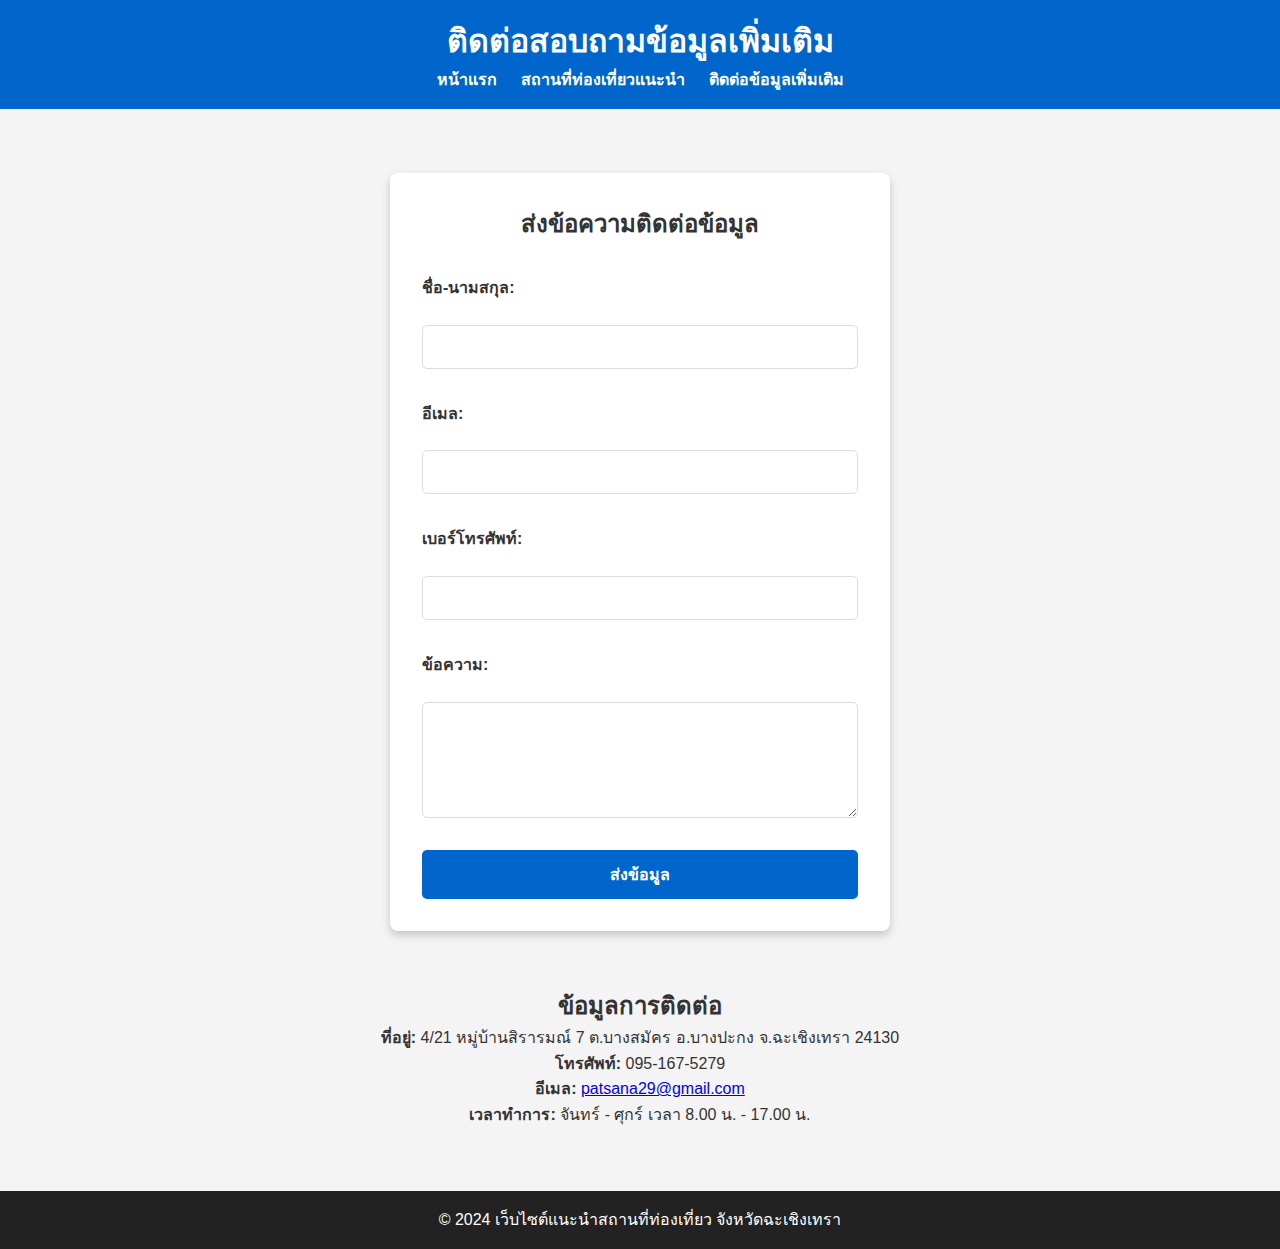
<file: contact.html>
<!DOCTYPE html>
<html lang="en">
<head>
    <meta charset="UTF-8">
    <meta name="viewport" content="width=device-width, initial-scale=1.0">
    <title>ติดต่อเรา</title>
    <link rel="stylesheet" href="styles.css">
</head>
<body>
    <!-- Header -->
    <header>
        <h1>ติดต่อสอบถามข้อมูลเพิ่มเติม</h1>
        <nav>
            <ul>
                <li><a href="index.html">หน้าแรก</a></li>
                <li><a href="places.html">สถานที่ท่องเที่ยวแนะนำ</a></li>
                <li><a href="contact.html">ติดต่อข้อมูลเพิ่มเติม</a></li>
            </ul>
        </nav>
    </header>

    <!-- Main Content -->
    <main>
        <form>
            <h2 style="text-align: center; margin-bottom: 1rem;">ส่งข้อความติดต่อข้อมูล</h2>
            <label for="name">ชื่อ-นามสกุล:</label>
            <input type="text" id="name" name="name" required>

            <label for="email">อีเมล:</label>
            <input type="email" id="email" name="email" required>

            <label for="phone">เบอร์โทรศัพท์:</label>
            <input type="tel" id="phone" name="phone">

            <label for="message">ข้อความ:</label>
            <textarea id="message" name="message" rows="5" required></textarea>

            <button type="submit">ส่งข้อมูล</button>
        </form>
        <!-- ข้อมูลการติดต่อ -->
    <div class="contact-info">
        <h2>ข้อมูลการติดต่อ</h2>
        <p><strong>ที่อยู่:</strong> 4/21 หมู่บ้านสิรารมณ์ 7 ต.บางสมัคร อ.บางปะกง จ.ฉะเชิงเทรา 24130</p>
        <p><strong>โทรศัพท์:</strong> 095-167-5279</p>
        <p><strong>อีเมล:</strong> <a href="patsana29@gmail.com">patsana29@gmail.com</a></p>
        <p><strong>เวลาทำการ:</strong> จันทร์ - ศุกร์ เวลา 8.00 น. - 17.00 น.</p>
    </div>
    </main>

    <!-- Footer -->
    <footer>
        <p>&copy; 2024 เว็บไซต์แนะนำสถานที่ท่องเที่ยว จังหวัดฉะเชิงเทรา</p>
    </footer>
</body>
</html>
</file>
<file: styles.css>
/* Reset CSS */
* {
    margin: 0;
    padding: 0;
    box-sizing: border-box;
}

/* Body */
body {
    font-family: Arial, sans-serif;
    line-height: 1.6;
    color: #333;
    background-color: #f4f4f4;
}
/* Header */
header {
    background-color: #0066cc;
    color: #fff;
    padding: 1rem;
    text-align: center;
}

header nav ul {
    list-style: none;
    display: flex;
    justify-content: center;
    gap: 1rem;
}

header nav a {
    color: #fff;
    text-decoration: none;
    font-weight: bold;
}

header nav a:hover {
    text-decoration: underline;
}
/* Main Content */
main {
    padding: 2rem;
    text-align: center;
}

main img {
    max-width: 100%;
    height: auto;
    margin-top: 1rem;
    border-radius: 8px;
}
/* Footer */
footer {
    background-color: #222;
    color: #fff;
    text-align: center;
    padding: 1rem;
    margin-top: 2rem;
}
/* Responsive Design */
@media (max-width: 768px) {
    header nav ul {
        flex-direction: column;
        gap: 0.5rem;
    }

    main {
        padding: 1rem;
    }

    footer {
        font-size: 0.9rem;
    }
}
/* Main Section */
main {
    display: flex;
    flex-direction: column;
    align-items: center;
    padding: 2rem;
    text-align: center;
}

form {
    display: flex;
    flex-direction: column;
    gap: 1rem;
    max-width: 400px;
    width: 100%;
    margin: 2rem auto;
}

label {
    font-weight: bold;
    text-align: left;
}

input, textarea {
    padding: 0.5rem;
    border: 1px solid #ccc;
    border-radius: 5px;
    font-size: 1rem;
}

button {
    background-color: #0066cc;
    color: #fff;
    padding: 0.5rem;
    border: none;
    border-radius: 5px;
    cursor: pointer;
    font-size: 1rem;
}

button:hover {
    background-color: #005bb5;
}
button:hover {
    background-color: #005bb5;
    color: #fff;
    transition: background-color 0.3s ease;
}

nav a:hover {
    color: #ffcc00;
    text-decoration: underline;
}
main {
    display: grid;
    grid-template-columns: repeat(auto-fit, minmax(300px, 1fr));
    gap: 2rem;
    padding: 2rem;
}
/* Main Layout */
main {
    display: grid; /* ใช้ Grid Layout */
    grid-template-columns: repeat(auto-fit, minmax(300px, 1fr)); /* สร้างคอลัมน์ที่ยืดหยุ่น */
    gap: 1.5rem; /* ช่องว่างระหว่างแต่ละ Section */
    padding: 2rem; /* เพิ่ม Padding รอบ ๆ main */
    max-width: 1200px; /* จำกัดความกว้างสูงสุดของเนื้อหา */
    margin: 0 auto; /* จัดกลางหน้าเว็บ */
}

/* Section Styling */
section {
    background-color: #fff;
    border-radius: 8px;
    box-shadow: 0 4px 8px rgba(0, 0, 0, 0.1);
    padding: 1.5rem;
    text-align: center;
}

section img {
    max-width: 100%;
    height: auto;
    border-radius: 8px; /* ทำให้รูปภาพมีมุมโค้ง */
    margin-top: 1rem;
}
/* จัดการรูปภาพ */
main img {
    display: block; /* จัดให้รูปอยู่ตรงกลาง */
    margin: 1rem auto; /* เว้นระยะขอบรอบรูปภาพ */
    max-width: 100%; /* ทำให้รูปภาพไม่เกินความกว้างของคอนเทนเนอร์ */
    height: auto; /* ปรับสัดส่วนรูปภาพให้เหมาะสม */
    border-radius: 8px; /* เพิ่มความโค้งมนให้รูปภาพ */
    box-shadow: 0 4px 8px rgba(0, 0, 0, 0.1); /* เพิ่มเงาให้ดูสวยงาม */
}
main img {
    display: block;
    margin: 1rem auto;
    max-width: 100%;
    height: auto;
    border-radius: 8px;
    box-shadow: 0 4px 8px rgba(0, 0, 0, 0.1);
}
/* Section Styling with Border and Shadow */
section {
    background-color: #fff; /* พื้นหลังสีขาว */
    border-radius: 12px; /* มุมโค้ง */
    box-shadow: 0 4px 8px rgba(0, 0, 0, 0.1); /* เพิ่มเงา */
    padding: 1.5rem; /* ระยะห่างภายในกรอบ */
    margin: 2rem auto; /* จัดกรอบให้อยู่ตรงกลางและมีช่องว่างด้านบน-ล่าง */
    max-width: 800px; /* จำกัดความกว้างของ Section */
    text-align: center; /* จัดข้อความและรูปภาพให้อยู่ตรงกลาง */
}

section img {
    max-width: 100%; /* ทำให้รูปภาพไม่เกินขนาดกรอบ */
    height: auto;
    border-radius: 8px; /* ทำให้มุมรูปภาพโค้ง */
    margin-top: 1rem; /* เพิ่มระยะห่างด้านบนของรูปภาพ */
}
/* Reset ขอบเขตเริ่มต้น */
* {
    margin: 0;
    padding: 0;
    box-sizing: border-box;
    font-family: Arial, sans-serif;
}

/* Body Styling */
body {
    background-color: #f4f4f4;
    color: #333;
    line-height: 1.6;
}

/* Header */
header {
    background-color: #0066cc;
    color: #fff;
    text-align: center;
    padding: 1rem 0;
}

header nav ul {
    list-style: none;
    display: flex;
    justify-content: center;
    gap: 1.5rem;
}

header nav a {
    color: #fff;
    text-decoration: none;
    font-weight: bold;
}

header nav a:hover {
    text-decoration: underline;
}

/* Main Container */
main {
    display: flex;
    justify-content: center;
    align-items: center;
    min-height: 70vh; /* จัดให้เนื้อหาอยู่ตรงกลางจอ */
    padding: 2rem;
}

form {
    background-color: #fff;
    padding: 2rem;
    border-radius: 8px;
    box-shadow: 0 4px 8px rgba(0, 0, 0, 0.2);
    max-width: 500px;
    width: 100%;
}

form label {
    display: block;
    margin-bottom: 0.5rem;
    font-weight: bold;
    color: #333;
}

form input,
form textarea {
    width: 100%;
    padding: 0.75rem;
    margin-bottom: 1rem;
    border: 1px solid #ddd;
    border-radius: 5px;
    font-size: 1rem;
}

form button {
    background-color: #0066cc;
    color: #fff;
    padding: 0.75rem;
    border: none;
    border-radius: 5px;
    cursor: pointer;
    font-size: 1rem;
    width: 100%;
    font-weight: bold;
}

form button:hover {
    background-color: #005bb5;
}

/* Footer */
footer {
    background-color: #222;
    color: #fff;
    text-align: center;
    padding: 1rem;
}
</file>
